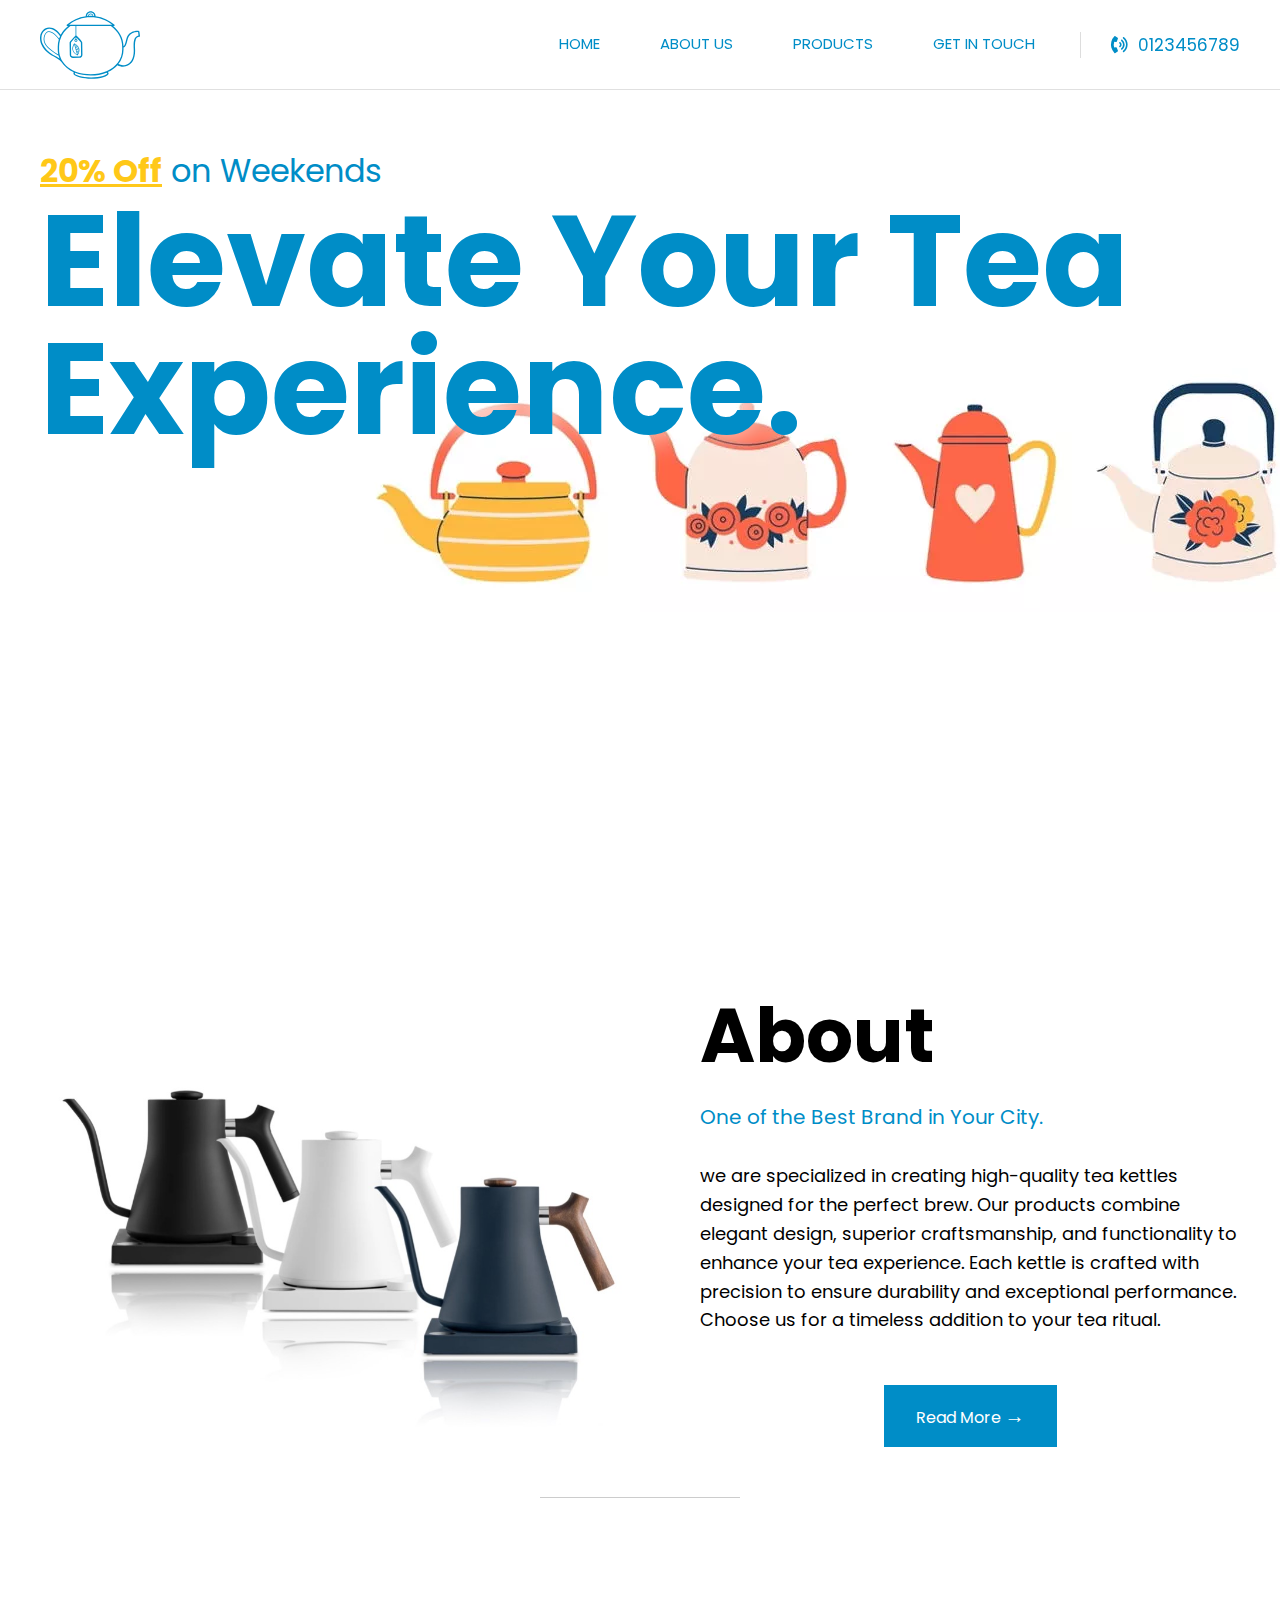
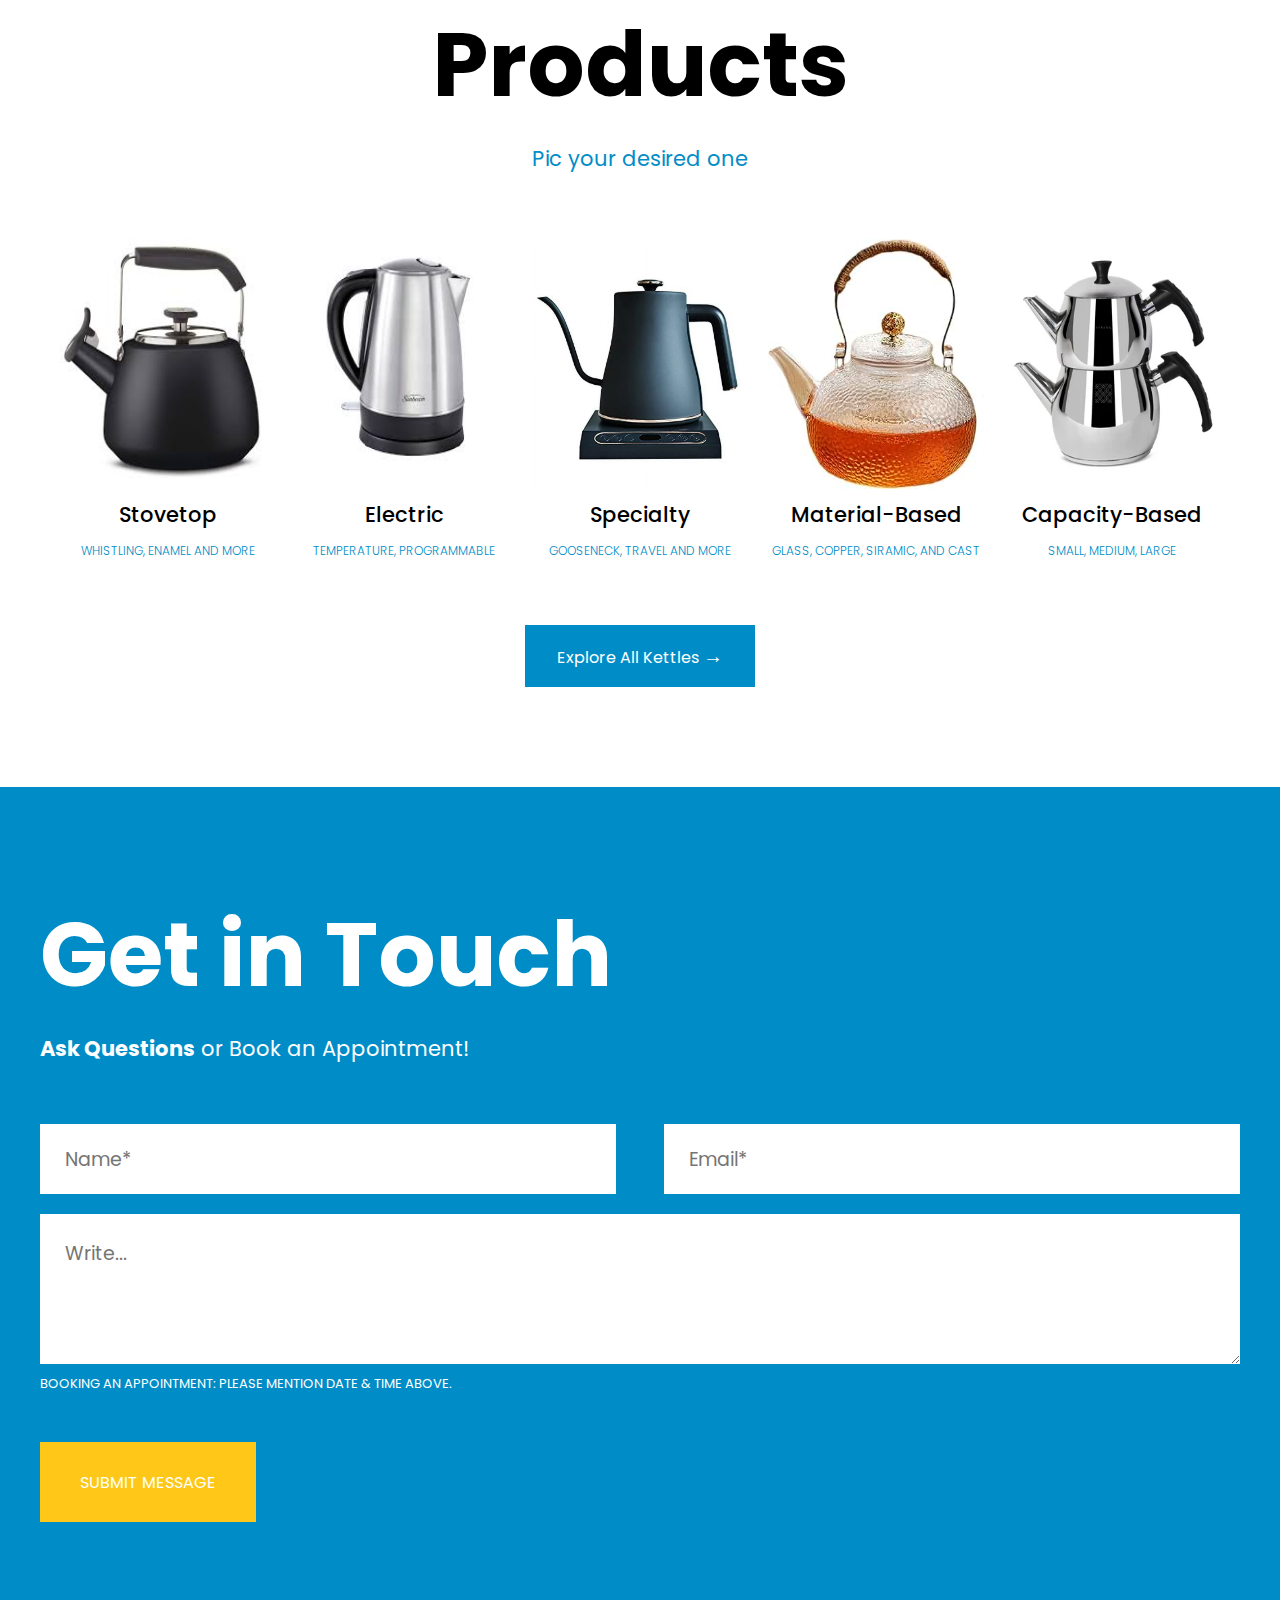
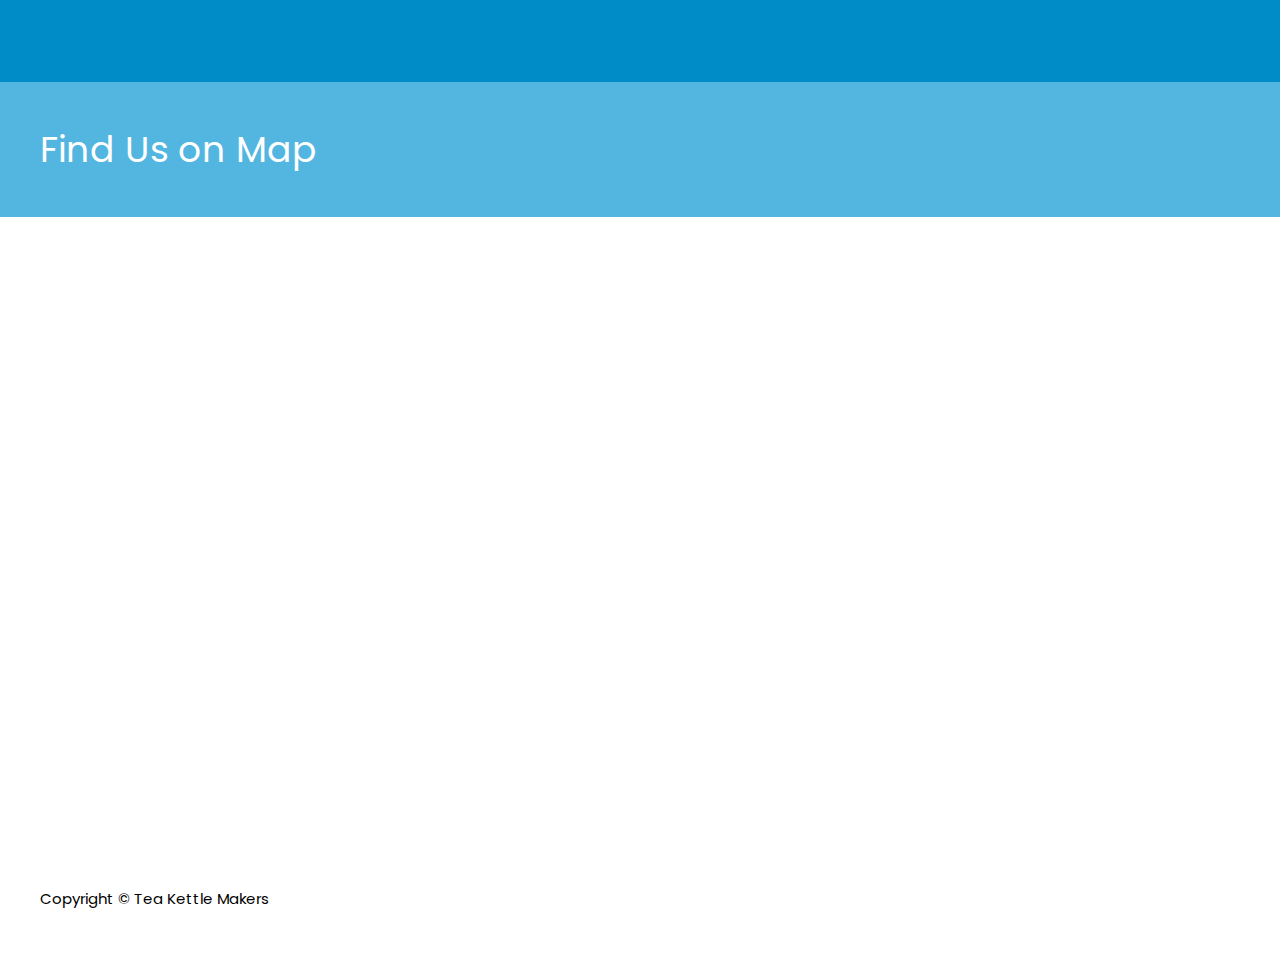
<file: index.html>
<!--  	 Name: JYOTIL KATHIRIYA	 -->

<!DOCTYPE html>
<html>


<head>

	<meta name="viewport" content="width=device-width, initial-scale=1">
	<meta http-equiv="Content-Type" content="text/html; charset=utf-8">

	<title>Tea Kettle Makers</title>

	<link rel="icon" type="image/png" href="images/logo.svg">


	<link rel="preconnect" href="https://fonts.googleapis.com">
	<link rel="preconnect" href="https://fonts.gstatic.com" crossorigin>
	<link
		href="https://fonts.googleapis.com/css2?family=Poppins:ital,wght@0,300;0,400;0,500;0,600;0,700;1,300;1,400;1,500;1,600;1,700&display=swap"
		rel="stylesheet">


	<!-- FONT ICONS -->
	<link rel="stylesheet" href="fonts/icons-linear.css">
	<link rel="stylesheet" href="fonts/icons-fontawesome/css/all.min.css">
	<link rel="stylesheet" href="css/style.css">
	<link rel="stylesheet" href="css/style-responsive.css">


</head>




<body id="home">





	<header>
		<div class="container psr">

			<div class="header_default">


				<div class="site-branding">
					<a href="index.html" class="logo">
						<img src="images/logo.svg" alt="" class="logo-1">
						<img src="images/logo.svg" alt="" class="logo-2">
					</a>
				</div>


				<div class="header-right">


					<div class="site-navwrap">



						<div class="sitenav" id="sitenav">
							<div class="navwrap">
								<div class="navouter">


									<nav class="headermenu leftmenu" id="headnav" role="navigation">
										<ul>
											<li><a href="index.html">Home</a></li>
											<li><a href="about.html">About Us</a></li>
											<li><a href="products.html">Products</a></li>
											<li class="contact"><a href="contact.html">Get in Touch</a></li>
										</ul>
									</nav>


								</div>
							</div>
						</div>
						<!--sitenav-->
					</div>
					<!--site-navwrap-->

					<div class="contact-info">
						<a href="tel:#">
							<i class="fa-solid fa-phone-volume"></i>
							0123456789
						</a>

					</div>
				</div>



			</div>
			<!--header_default-->

		</div>
	</header>
	<!-- HEADER -->

	<section class="banner">
		<div class="container">

			<div class="bannercontent">


				<div class="text full">
					<p>
						<u>20% Off</u> on Weekends
					</p>
					<h2>
						Elevate Your Tea Experience.
					</h2>

				</div>


			</div>
			<!--bannercontent-->

		</div>
	</section>
	<!-- BANNER -->


	<!-- ABOUT -->
	<section class="contentblock about" id="about">
		<div class="container">


			<div class="contentinline">

				<div class="text">
					<h3>About</h3>
					<h4>One of the Best Brand in Your City. </h4>
					<p>
						we are specialized in creating high-quality tea kettles designed for the perfect brew. Our
						products combine elegant design, superior craftsmanship, and functionality to enhance your tea
						experience. Each kettle is crafted with precision to ensure durability and exceptional
						performance. Choose us for a timeless addition to your tea ritual. </p>

					<div class="link_btn">
						<a href="about.html">
							Read More <span style="font-size: 20px;">&#8594</span>
						</a>
					</div>
				</div>


				<div class="imagearea">
					<img src="images/hero.jpeg" style="height: 480px;object-fit: cover;" alt="" />
				</div>


			</div>


		</div>
	</section>
	<!-- ABOUT -->




	<!-- PRODUCT -->

	<section class="productmenu" id="productmenu">
		<div class="container">

			<h3>Products</h3>
			<h4>Pic your desired one</h4>


			<div class="menuitems_wrap">


				<div class="item">
					<img src="images/product1.jpeg" alt="">
					<h5>Stovetop</h5>
					<h6>Whistling, Enamel and more</h6>

				</div>


				<div class="item">
					<img src="images/product2.jpeg" alt="">
					<h5>Electric</h5>
					<h6>Temperature, Programmable</h6>

				</div>


				<div class="item">
					<img src="images/product3.webp" alt="">
					<h5>Specialty</h5>
					<h6>Gooseneck, Travel and more</h6>

				</div>



				<div class="item">
					<img src="images/product4.webp" alt="">
					<h5>Material-Based</h5>
					<h6>Glass, Copper, Siramic, and Cast</h6>

				</div>



				<div class="item">
					<img src="images/product5.webp" alt="">
					<h5>Capacity-Based</h5>
					<h6>Small, medium, Large</h6>

				</div>


			</div>
			<!--menuitems_wrap-->

			<div class="link_btn">
				<a href="products.html">
					Explore All Kettles <span style="font-size: 20px;">&#8594</span>
				</a>
			</div>
		</div>
	</section>
	<!-- PRODUCT -->








	<!-- CONTACT -->

	<section class="contactsection" id="contact">
		<div class="container">

			<h3>Get in Touch</h3>
			<h4><strong>Ask Questions</strong> or Book an Appointment!</h4>


			<div class="contactform">
				<form id="contactform" action="contactform/contactform.php" method="post">
					<input type="text" name="name" placeholder="Name*" required>
					<input type="email" name="email" placeholder="Email*" required>
					<textarea name="message" placeholder="Write..." required></textarea>
					<p>Booking an Appointment: Please Mention Date & Time Above. </p>
					<br clear="all" />
					<input type="submit" id="contactform_btn" value="Submit Message">
				</form>
			</div>


		</div>
	</section>

	<section class="maparea" id="map">
		<div class="mapheading">
			<div class="container">
				Find Us on Map
			</div>
		</div>
		<iframe
			src="https://www.google.com/maps/embed?pb=!1m14!1m12!1m3!1d50097403.94376151!2d-13.098340066429083!3d39.97039526357856!2m3!1f0!2f0!3f0!3m2!1i1024!2i768!4f13.1!5e0!3m2!1sen!2sin!4v1665784479581!5m2!1sen!2sin"
			style="border:0;" allowfullscreen="" loading="lazy" referrerpolicy="no-referrer-when-downgrade"></iframe>
	</section>

	<!-- CONTACT -->




	<!-- FOOTER -->
	<footer>
		<div class="container">
			<div class="copyright">
				Copyright &copy; <span id="copyrightyear"></span> Tea Kettle Makers
			</div>
		</div>
	</footer>
	<!-- FOOTER -->




</body>

</html>
</file>
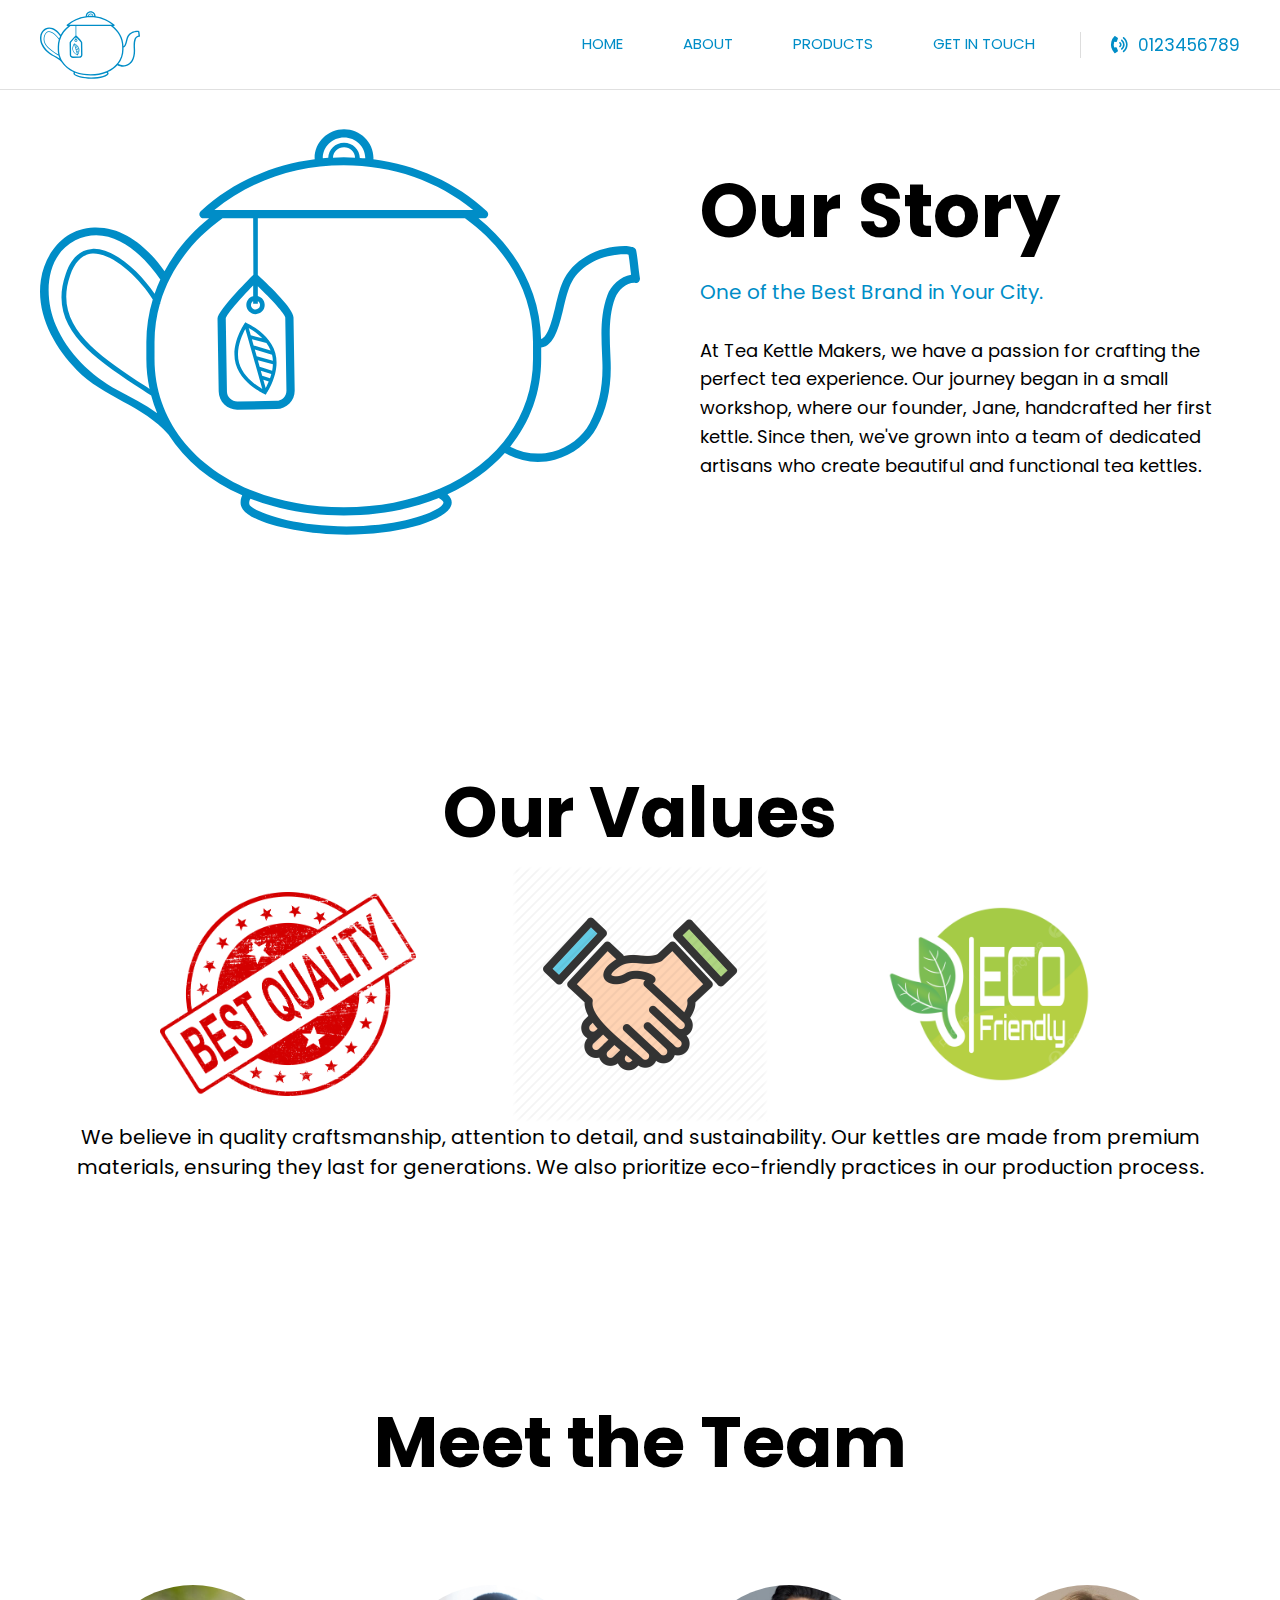
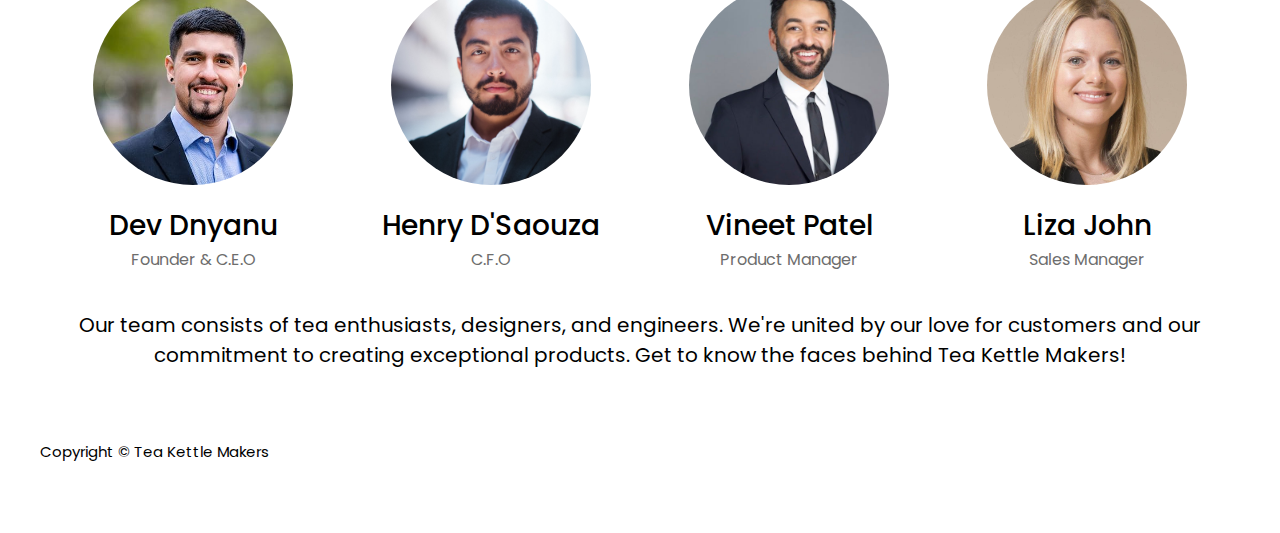
<file: about.html>
<!--  	 Name: JYOTIL KATHIRIYA	 -->
<!DOCTYPE html>
<html>


<head>

	<meta name="viewport" content="width=device-width, initial-scale=1">
	<meta http-equiv="Content-Type" content="text/html; charset=utf-8">

	<title>Tea Kettle Makers : About </title>

	<link rel="icon" type="image/png" href="images/logo.svg">

	<link rel="preconnect" href="https://fonts.googleapis.com">
	<link rel="preconnect" href="https://fonts.gstatic.com" crossorigin>
	<link
		href="https://fonts.googleapis.com/css2?family=Poppins:ital,wght@0,300;0,400;0,500;0,600;0,700;1,300;1,400;1,500;1,600;1,700&display=swap"
		rel="stylesheet">


	<!-- FONT ICONS -->
	<link rel="stylesheet" href="fonts/icons-linear.css">
	<link rel="stylesheet" href="fonts/icons-fontawesome/css/all.min.css">
	<link rel="stylesheet" href="css/style.css">
	<link rel="stylesheet" href="css/style-responsive.css">



</head>




<body id="home">

	<header>
		<div class="container psr">

			<div class="header_default">


				<div class="site-branding">
					<a href="index.html" class="logo">
						<img src="images/logo.svg" alt="" class="logo-1">
						<img src="images/logo.svg" alt="" class="logo-2">
					</a>
				</div>


				<div class="header-right">


					<div class="site-navwrap">
						<div class="navicons">
							<a href="javascript:void;" class="navshow">
								<span class="lnr lnr-menu"></span>
							</a>
							<a href="javascript:void;" class="navhide">
								<span class="lnr lnr-cross"></span>
							</a>
						</div>

						<div class="sitenav" id="sitenav">
							<div class="navwrap">
								<div class="navouter">


									<nav class="headermenu leftmenu" id="headnav" role="navigation">
										<ul>
											<li class="active"><a href="index.html">Home</a></li>
											<li><a href="about.html">About</a></li>
											<li><a href="products.html">Products</a></li>
											<li class="contact"><a href="contact.html">Get in Touch</a></li>
										</ul>
									</nav>


								</div>
							</div>
						</div>
						<!--sitenav-->
					</div>
					<!--site-navwrap-->

					<div class="contact-info">
						<a href="tel:#">
							<i class="fa-solid fa-phone-volume"></i>
							0123456789
						</a>

					</div>
				</div>



			</div>
			<!--header_default-->

		</div>
	</header>
	<!-- HEADER -->


	<section class="contentblock about aboutpage " id="about">
		<div class="container" style="display: flex;flex-direction: column; margin-top: 0px;gap: 8em;">


			<div class="contentinline">

				<div class="text">
					<h3>Our Story</h3>
					<h4>One of the Best Brand in Your City. </h4>
					<p>At Tea Kettle Makers, we have a passion for crafting the perfect tea experience. Our journey
						began in a small workshop, where our founder, Jane, handcrafted her first kettle. Since then,
						we've grown into a team of dedicated artisans who create beautiful and functional tea kettles.
					</p>
				</div>

				<div class="imagearea">
					<img src="images/logo.svg" alt="" />
				</div>

			</div>



			<div class="values-container">

				<h3>Our Values</h3>

				<div class="value-icon-container" style="flex-wrap: wrap;">
					<img src="images/quality-icon.png" />
					<img src="images/trust-icon.png" />
					<img src="images/eco-icon.png" />
				</div>
				<p style="text-align: center;">We believe in quality craftsmanship, attention to detail, and sustainability. Our
					kettles are made
					from premium materials, ensuring they last for generations. We also prioritize eco-friendly
					practices in our production process.</p>

			</div>



			<div class="team-container" style="margin-top: 5em;">
				<h3>Meet the Team</h3>
				<div class="team-members">
					<div class="card">
						<div class="card-header">
							<div class="avatar">

								<img src="images/ceo-image.jpg" alt="user-image" />
							</div>
							<div class="profile-name">
								<h1>Dev Dnyanu</h1>
							</div>
							<div class="profile-role">Founder & C.E.O</div>
						</div>


					</div>

					<div class="card">
						<div class="card-header">
							<div class="avatar">

								<img src="images/cfo-icon.jpeg" alt="user-image" />
							</div>
							<div class="profile-name">
								<h1>Henry D'Saouza</h1>
							</div>
							<div class="profile-role">C.F.O</div>
						</div>


					</div>

					<div class="card">
						<div class="card-header">
							<div class="avatar">

								<img src="images/product-manager-icon.jpg" alt="user-image" />
							</div>
							<div class="profile-name">
								<h1>Vineet Patel</h1>
							</div>
							<div class="profile-role">Product Manager</div>
						</div>


					</div>


					<div class="card">
						<div class="card-header">
							<div class="avatar">

								<img src="images/manger-icon.jpg" alt="user-image" />
							</div>
							<div class="profile-name">
								<h1>Liza John</h1>
							</div>
							<div class="profile-role">Sales Manager</div>
						</div>


					</div>

				</div>
				<p style="text-align: center;">Our team consists of tea enthusiasts, designers, and engineers. We're united by
					our love for customers
					and our commitment to creating exceptional products. Get to know the faces behind Tea Kettle
					Makers!</p>
			</div>


		</div>
	</section>
	<!-- ABOUT -->




<!-- FOOTER -->
	<footer>
		<div class="container">
			<div class="copyright">
				Copyright &copy; <span id="copyrightyear"></span> Tea Kettle Makers
			</div>
		</div>
	</footer>
	<!-- FOOTER -->

</body>

</html>
</file>
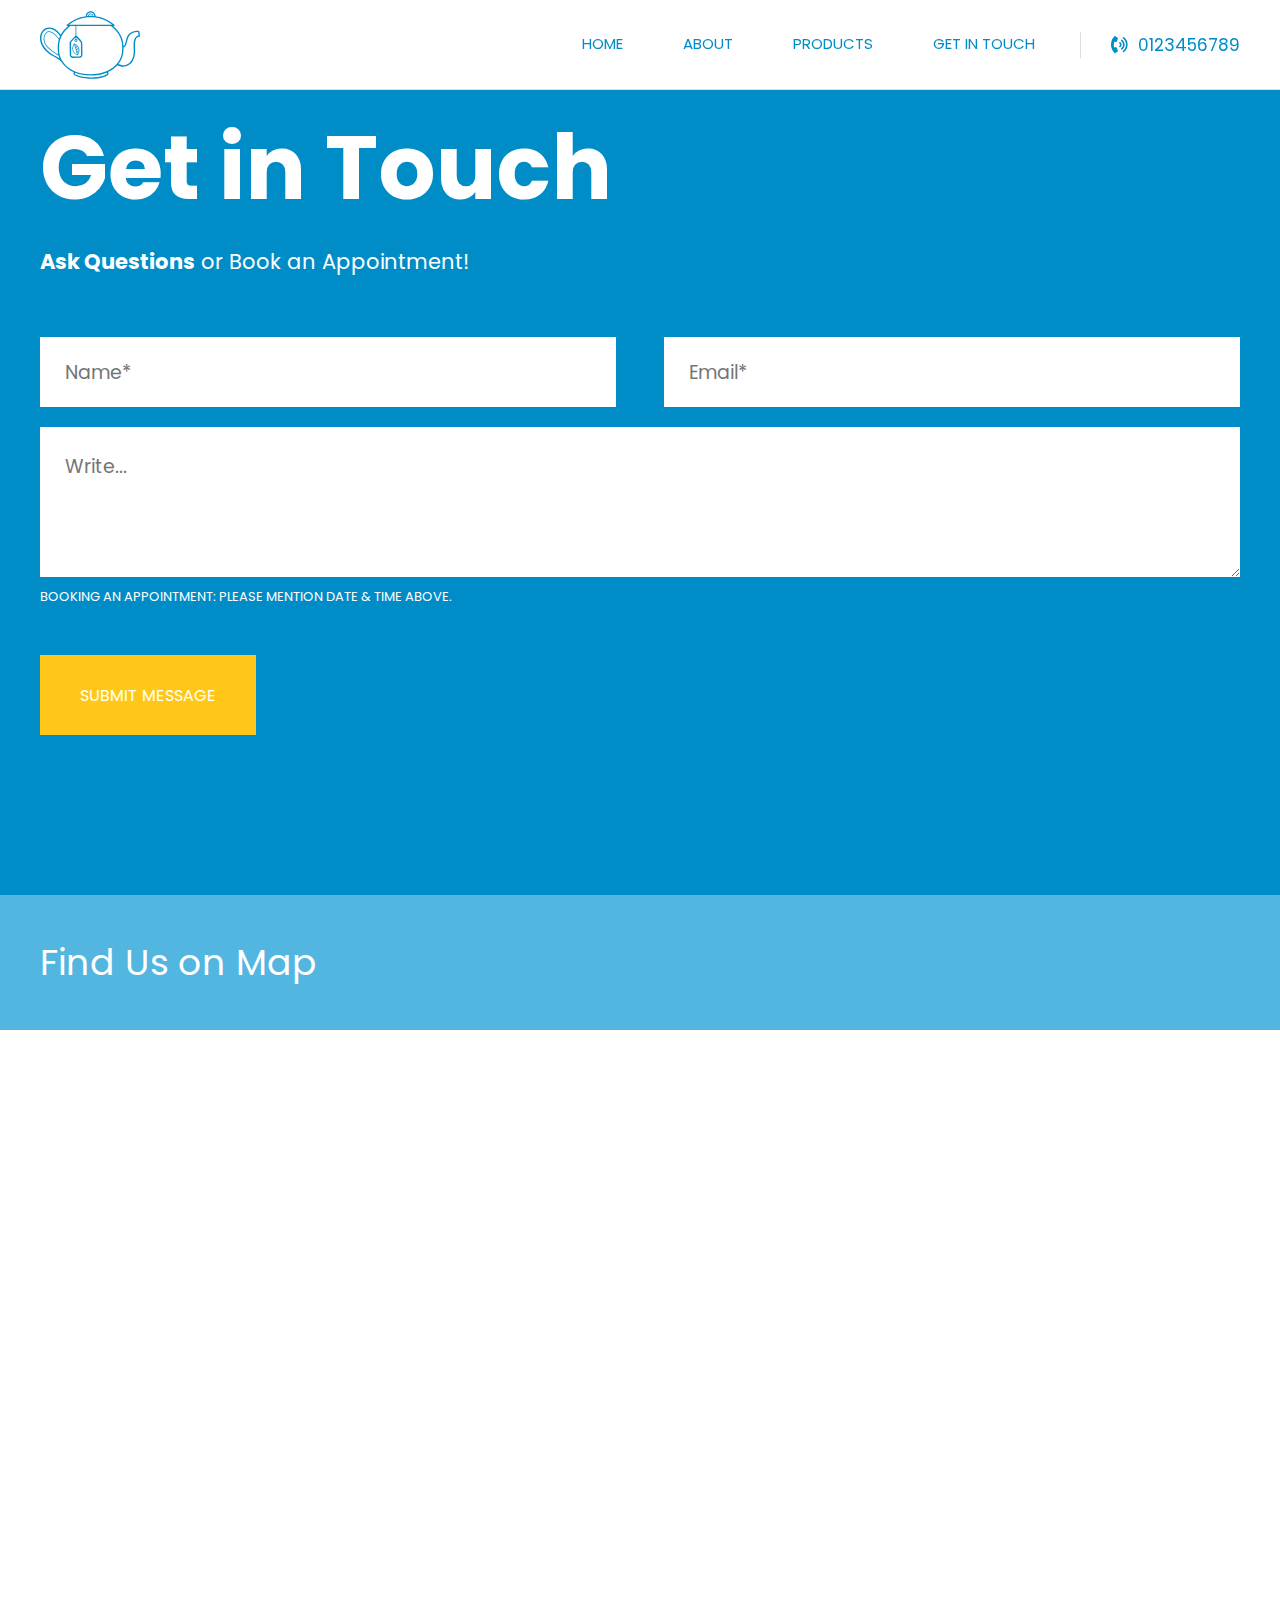
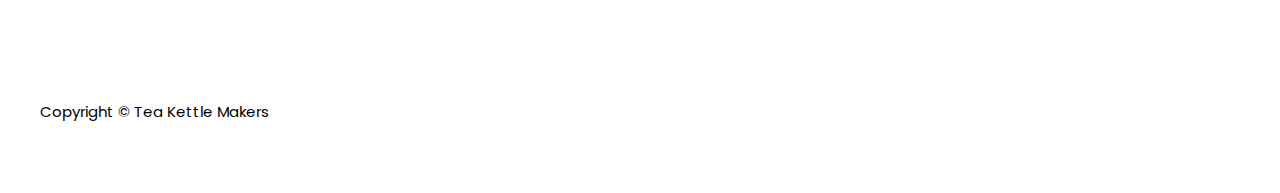
<file: contact.html>
<!--  	 Name: JYOTIL KATHIRIYA	 -->
<!DOCTYPE html>
<html>


<head>

	<meta name="viewport" content="width=device-width, initial-scale=1">
	<meta http-equiv="Content-Type" content="text/html; charset=utf-8">

	<title>Tea Kettle Makers : Get In Touch</title>

	<link rel="icon" type="image/png" href="images/logo.svg">

	<link rel="preconnect" href="https://fonts.googleapis.com">
	<link rel="preconnect" href="https://fonts.gstatic.com" crossorigin>
	<link
		href="https://fonts.googleapis.com/css2?family=Poppins:ital,wght@0,300;0,400;0,500;0,600;0,700;1,300;1,400;1,500;1,600;1,700&display=swap"
		rel="stylesheet">


	<!-- FONT ICONS -->
	<link rel="stylesheet" href="fonts/icons-linear.css">
	<link rel="stylesheet" href="fonts/icons-fontawesome/css/all.min.css">
	<link rel="stylesheet" href="css/style.css">
	<link rel="stylesheet" href="css/style-responsive.css">


</head>




<body id="home">

	<header>
		<div class="container psr">

			<div class="header_default">


				<div class="site-branding">
					<a href="index.html" class="logo">
						<img src="images/logo.svg" alt="" class="logo-1">
						<img src="images/logo.svg" alt="" class="logo-2">
					</a>
				</div>


				<div class="header-right">


					<div class="site-navwrap">
						<div class="navicons">
							<a href="javascript:void;" class="navshow">
								<span class="lnr lnr-menu"></span>
							</a>
							<a href="javascript:void;" class="navhide">
								<span class="lnr lnr-cross"></span>
							</a>
						</div>

						<div class="sitenav" id="sitenav">
							<div class="navwrap">
								<div class="navouter">


									<nav class="headermenu leftmenu" id="headnav" role="navigation">
										<ul>
											<li class="active"><a href="index.html">Home</a></li>
											<li><a href="about.html">About</a></li>
											<li><a href="products.html">Products</a></li>
											<li class="contact"><a href="contact.html">Get in Touch</a></li>
										</ul>
									</nav>


								</div>
							</div>
						</div>
						<!--sitenav-->
					</div>
					<!--site-navwrap-->

					<div class="contact-info">
						<a href="tel:#">
							<i class="fa-solid fa-phone-volume"></i>
							0123456789
						</a>

					</div>
				</div>



			</div>
			<!--header_default-->

		</div>
	</header>



	<section class="contactsection" id="contact">
		<div class="container">

			<h3>Get in Touch</h3>
			<h4><strong>Ask Questions</strong> or Book an Appointment!</h4>


			<div class="contactform">
				<form id="contactform" action="contactform/contactform.php" method="post">
					<input type="text" name="name" placeholder="Name*" required>
					<input type="email" name="email" placeholder="Email*" required>
					<textarea name="message" placeholder="Write..." required></textarea>
					<p>Booking an Appointment: Please Mention Date & Time Above. </p>
					<br clear="all" />
					<input type="submit" id="contactform_btn" value="Submit Message">
				</form>
			</div>


		</div>
	</section>
	<!-- CONTACT -->


	<section class="maparea" id="map">
		<div class="mapheading">
			<div class="container">
				Find Us on Map
			</div>
		</div>
		<iframe
			src="https://www.google.com/maps/embed?pb=!1m14!1m12!1m3!1d50097403.94376151!2d-13.098340066429083!3d39.97039526357856!2m3!1f0!2f0!3f0!3m2!1i1024!2i768!4f13.1!5e0!3m2!1sen!2sin!4v1665784479581!5m2!1sen!2sin"
			style="border:0;" allowfullscreen="" loading="lazy" referrerpolicy="no-referrer-when-downgrade"></iframe>
	</section>
	<!-- MAP AREA -->


	<footer>
		<div class="container">
			<div class="copyright">
				Copyright &copy; <span id="copyrightyear"></span> Tea Kettle Makers
			</div>
		</div>
	</footer>
	<!-- FOOTER -->


</body>

</html>
</file>
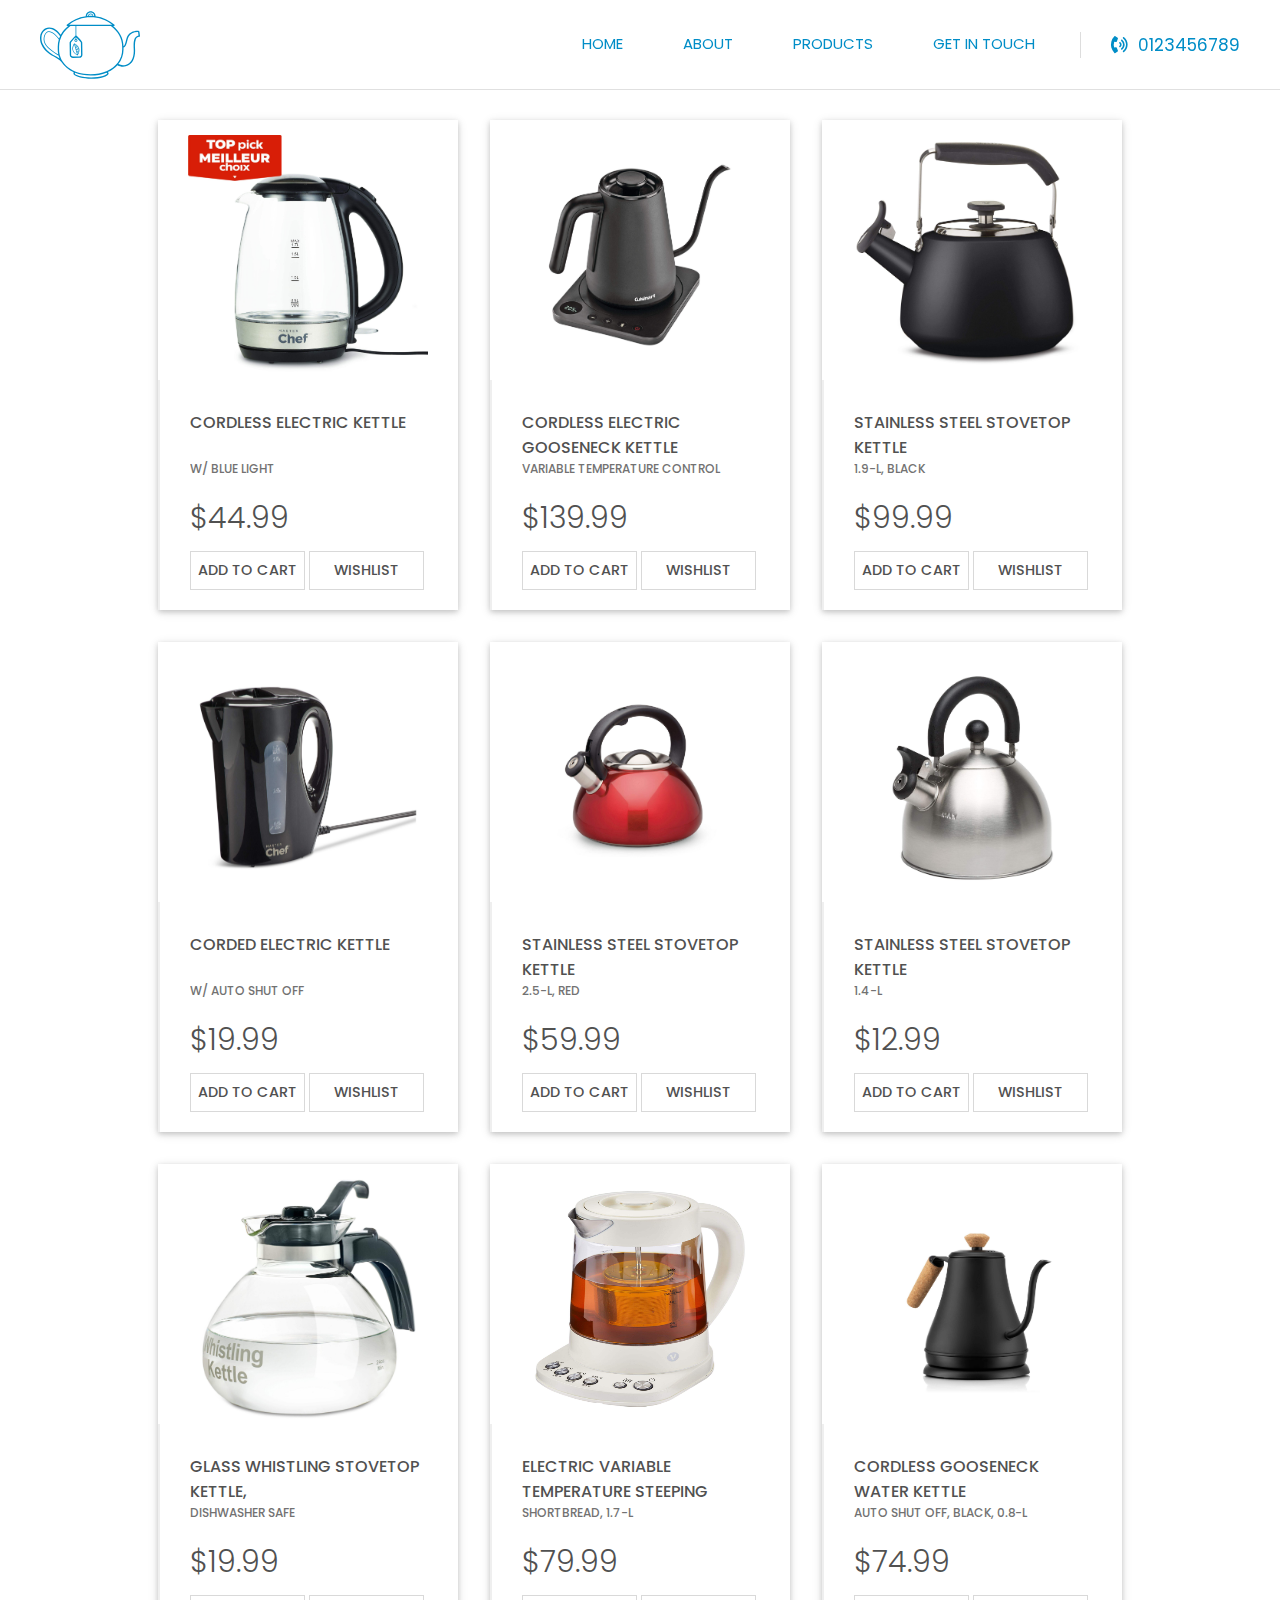
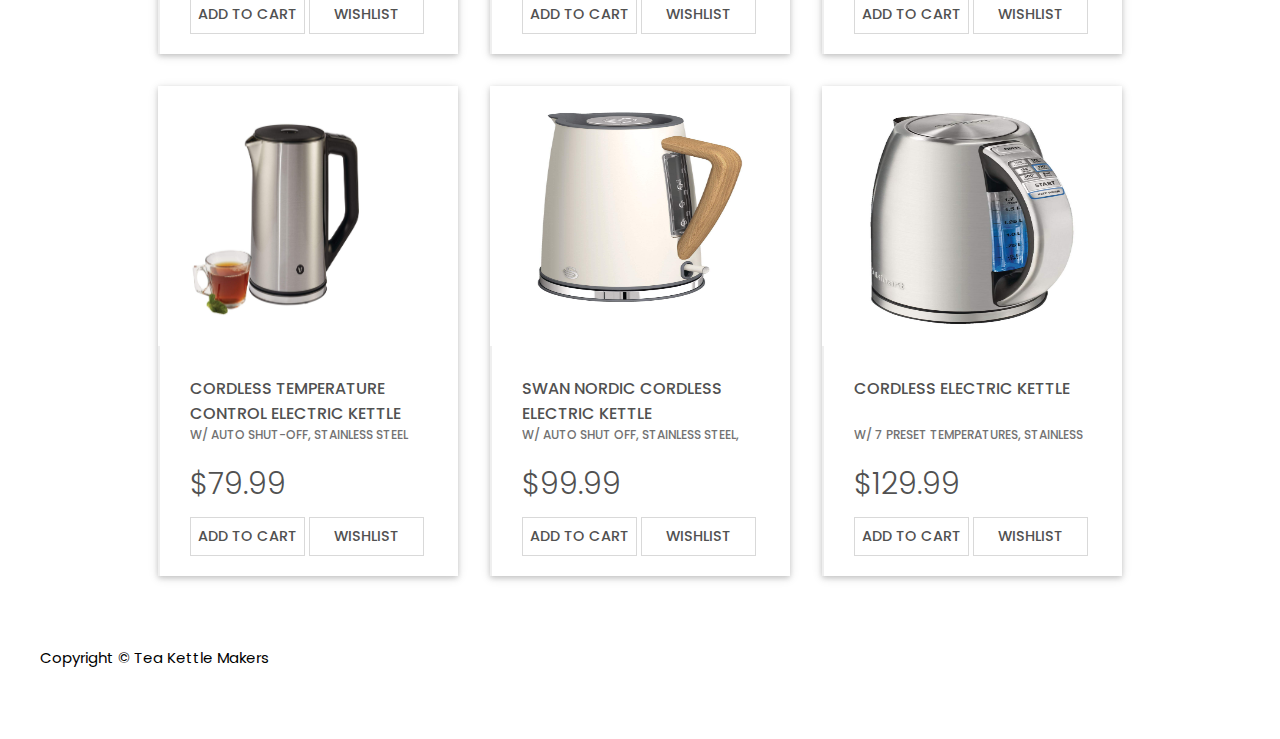
<file: products.html>
<!--  	 Name: JYOTIL KATHIRIYA	 -->
<!DOCTYPE html>
<html>


<head>

	<meta name="viewport" content="width=device-width, initial-scale=1">
	<meta http-equiv="Content-Type" content="text/html; charset=utf-8">

	<title>Tea Kettle Makers : Products</title>

	<link rel="icon" type="image/png" href="images/logo.svg">

	<link rel="preconnect" href="https://fonts.googleapis.com">
	<link rel="preconnect" href="https://fonts.gstatic.com" crossorigin>
	<link
		href="https://fonts.googleapis.com/css2?family=Poppins:ital,wght@0,300;0,400;0,500;0,600;0,700;1,300;1,400;1,500;1,600;1,700&display=swap"
		rel="stylesheet">


	<!-- FONT ICONS -->
	<link rel="stylesheet" href="fonts/icons-linear.css">
	<link rel="stylesheet" href="fonts/icons-fontawesome/css/all.min.css">
	<link rel="stylesheet" href="css/style.css">
	<link rel="stylesheet" href="css/style-responsive.css">



</head>




<body id="home">


	<header>
		<div class="container psr">

			<div class="header_default">


				<div class="site-branding">
					<a href="index.html" class="logo">
						<img src="images/logo.svg" alt="" class="logo-1">
						<img src="images/logo.svg" alt="" class="logo-2">
					</a>
				</div>


				<div class="header-right">


					<div class="site-navwrap">
						<div class="navicons">
							<a href="javascript:void;" class="navshow">
								<span class="lnr lnr-menu"></span>
							</a>
							<a href="javascript:void;" class="navhide">
								<span class="lnr lnr-cross"></span>
							</a>
						</div>

						<div class="sitenav" id="sitenav">
							<div class="navwrap">
								<div class="navouter">


									<nav class="headermenu leftmenu" id="headnav" role="navigation">
										<ul>
											<li class="active"><a href="index.html">Home</a></li>
											<li><a href="about.html">About</a></li>
											<li><a href="products.html">Products</a></li>
											<li class="contact"><a href="contact.html">Get in Touch</a></li>
										</ul>
									</nav>


								</div>
							</div>
						</div>
						<!--sitenav-->
					</div>
					<!--site-navwrap-->

					<div class="contact-info">
						<a href="tel:#">
							<i class="fa-solid fa-phone-volume"></i>
							0123456789
						</a>

					</div>
				</div>



			</div>
			<!--header_default-->

		</div>
	</header>

	<!-- MENU -->
	<div class="product">
		<div class="product-card">

			<div class="photo">
				<img src="images/products/p1.jpg" />
			</div>
			<div class="description">
				<h2>Cordless Electric Kettle </h2>
				<h4>w/ Blue Light</h4>
				<h1>$44.99</h1>

				<button>Add to Cart</button>
				<button>Wishlist</button>
			</div>
		</div>



		<div class="product-card">

			<div class="photo">
				<img src="images/products/p2.jpg" />
			</div>
			<div class="description">
				<h2>Cordless Electric Gooseneck Kettle </h2>
				<h4>Variable Temperature Control</h4>
				<h1>$139.99</h1>

				<button>Add to Cart</button>
				<button>Wishlist</button>
			</div>
		</div>

		<div class="product-card">

			<div class="photo">
				<img src="images/products/p3.jpg" />
			</div>
			<div class="description">
				<h2>Stainless Steel Stovetop Kettle </h2>
				<h4>1.9-L, Black</h4>
				<h1>$99.99</h1>

				<button>Add to Cart</button>
				<button>Wishlist</button>
			</div>
		</div>



		<div class="product-card">

			<div class="photo">
				<img src="images/products/p4.jpg" />
			</div>
			<div class="description">
				<h2>Corded Electric Kettle </h2>
				<h4>w/ Auto Shut Off</h4>
				<h1>$19.99</h1>

				<button>Add to Cart</button>
				<button>Wishlist</button>
			</div>
		</div>


		<div class="product-card">

			<div class="photo">
				<img src="images/products/p5.jpg" />
			</div>
			<div class="description">
				<h2>Stainless Steel Stovetop Kettle </h2>
				<h4>2.5-L, Red</h4>
				<h1>$59.99</h1>

				<button>Add to Cart</button>
				<button>Wishlist</button>
			</div>
		</div>



		<div class="product-card">

			<div class="photo">
				<img src="images/products/p6.jpg" />
			</div>
			<div class="description">
				<h2>Stainless Steel Stovetop Kettle </h2>
				<h4>1.4-L</h4>
				<h1>$12.99</h1>

				<button>Add to Cart</button>
				<button>Wishlist</button>
			</div>
		</div>



		<div class="product-card">

			<div class="photo">
				<img src="images/products/p7.jpg" />
			</div>
			<div class="description">
				<h2>Glass Whistling Stovetop Kettle, </h2>
				<h4>Dishwasher Safe</h4>
				<h1>$19.99</h1>

				<button>Add to Cart</button>
				<button>Wishlist</button>
			</div>
		</div>



		<div class="product-card">

			<div class="photo">
				<img src="images/products/p8.jpg" />
			</div>
			<div class="description">
				<h2>Electric Variable Temperature Steeping Kettle </h2>
				<h4>Shortbread, 1.7-L</h4>
				<h1>$79.99</h1>

				<button>Add to Cart</button>
				<button>Wishlist</button>
			</div>
		</div>





		<div class="product-card">

			<div class="photo">
				<img src="images/products/p9.jpg" />
			</div>
			<div class="description">
				<h2>Cordless Gooseneck Water Kettle </h2>
				<h4>Auto Shut Off, Black, 0.8-L</h4>
				<h1>$74.99</h1>

				<button>Add to Cart</button>
				<button>Wishlist</button>
			</div>
		</div>



		<div class="product-card">

			<div class="photo">
				<img src="images/products/p10.jpg" />
			</div>
			<div class="description">
				<h2>Cordless Temperature Control Electric Kettle </h2>
				<h4>w/ Auto Shut-Off, Stainless Steel</h4>
				<h1>$79.99</h1>

				<button>Add to Cart</button>
				<button>Wishlist</button>
			</div>
		</div>

		<div class="product-card">

			<div class="photo">
				<img src="images/products/p11.jpg" />
			</div>
			<div class="description">
				<h2>Swan Nordic Cordless Electric Kettle </h2>
				<h4>w/ Auto Shut Off, Stainless Steel, 1.7L</h4>
				<h1>$99.99</h1>

				<button>Add to Cart</button>
				<button>Wishlist</button>
			</div>
		</div>

		<div class="product-card">

			<div class="photo">
				<img src="images/products/p12.jpg" />
			</div>
			<div class="description">
				<h2>Cordless Electric Kettle </h2>
				<h4>w/ 7 Preset Temperatures, Stainless Steel</h4>
				<h1>$129.99</h1>

				<button>Add to Cart</button>
				<button>Wishlist</button>
			</div>
		</div>








	</div>

	<footer>
		<div class="container">
			<div class="copyright">
				Copyright &copy; <span id="copyrightyear"></span> Tea Kettle Makers
			</div>
		</div>
	</footer>
	<!-- FOOTER -->


</body>

</html>
</file>
<file: fonts/icons-linear.css>
@font-face {
	font-family: 'Linearicons-Free';
	src:url('icons-linear/Linearicons-Free.eot?w118d');
	src:url('icons-linear/Linearicons-Free.eot?#iefixw118d') format('embedded-opentype'),
		url('icons-linear/Linearicons-Free.woff2?w118d') format('woff2'),
		url('icons-linear/Linearicons-Free.woff?w118d') format('woff'),
		url('icons-linear/Linearicons-Free.ttf?w118d') format('truetype'),
		url('icons-linear/Linearicons-Free.svg?w118d#Linearicons-Free') format('svg');
	font-weight: normal;
	font-style: normal;
}

.lnr {
	font-family: 'Linearicons-Free';
	speak: none;
	font-style: normal;
	font-weight: normal;
	font-variant: normal;
	text-transform: none;
	line-height: 1;

	/* Better Font Rendering =========== */
	-webkit-font-smoothing: antialiased;
	-moz-osx-font-smoothing: grayscale;
}

.lnr-home:before {
	content: "\e800";
}
.lnr-apartment:before {
	content: "\e801";
}
.lnr-pencil:before {
	content: "\e802";
}
.lnr-magic-wand:before {
	content: "\e803";
}
.lnr-drop:before {
	content: "\e804";
}
.lnr-lighter:before {
	content: "\e805";
}
.lnr-poop:before {
	content: "\e806";
}
.lnr-sun:before {
	content: "\e807";
}
.lnr-moon:before {
	content: "\e808";
}
.lnr-cloud:before {
	content: "\e809";
}
.lnr-cloud-upload:before {
	content: "\e80a";
}
.lnr-cloud-download:before {
	content: "\e80b";
}
.lnr-cloud-sync:before {
	content: "\e80c";
}
.lnr-cloud-check:before {
	content: "\e80d";
}
.lnr-database:before {
	content: "\e80e";
}
.lnr-lock:before {
	content: "\e80f";
}
.lnr-cog:before {
	content: "\e810";
}
.lnr-trash:before {
	content: "\e811";
}
.lnr-dice:before {
	content: "\e812";
}
.lnr-heart:before {
	content: "\e813";
}
.lnr-star:before {
	content: "\e814";
}
.lnr-star-half:before {
	content: "\e815";
}
.lnr-star-empty:before {
	content: "\e816";
}
.lnr-flag:before {
	content: "\e817";
}
.lnr-envelope:before {
	content: "\e818";
}
.lnr-paperclip:before {
	content: "\e819";
}
.lnr-inbox:before {
	content: "\e81a";
}
.lnr-eye:before {
	content: "\e81b";
}
.lnr-printer:before {
	content: "\e81c";
}
.lnr-file-empty:before {
	content: "\e81d";
}
.lnr-file-add:before {
	content: "\e81e";
}
.lnr-enter:before {
	content: "\e81f";
}
.lnr-exit:before {
	content: "\e820";
}
.lnr-graduation-hat:before {
	content: "\e821";
}
.lnr-license:before {
	content: "\e822";
}
.lnr-music-note:before {
	content: "\e823";
}
.lnr-film-play:before {
	content: "\e824";
}
.lnr-camera-video:before {
	content: "\e825";
}
.lnr-camera:before {
	content: "\e826";
}
.lnr-picture:before {
	content: "\e827";
}
.lnr-book:before {
	content: "\e828";
}
.lnr-bookmark:before {
	content: "\e829";
}
.lnr-user:before {
	content: "\e82a";
}
.lnr-users:before {
	content: "\e82b";
}
.lnr-shirt:before {
	content: "\e82c";
}
.lnr-store:before {
	content: "\e82d";
}
.lnr-cart:before {
	content: "\e82e";
}
.lnr-tag:before {
	content: "\e82f";
}
.lnr-phone-handset:before {
	content: "\e830";
}
.lnr-phone:before {
	content: "\e831";
}
.lnr-pushpin:before {
	content: "\e832";
}
.lnr-map-marker:before {
	content: "\e833";
}
.lnr-map:before {
	content: "\e834";
}
.lnr-location:before {
	content: "\e835";
}
.lnr-calendar-full:before {
	content: "\e836";
}
.lnr-keyboard:before {
	content: "\e837";
}
.lnr-spell-check:before {
	content: "\e838";
}
.lnr-screen:before {
	content: "\e839";
}
.lnr-smartphone:before {
	content: "\e83a";
}
.lnr-tablet:before {
	content: "\e83b";
}
.lnr-laptop:before {
	content: "\e83c";
}
.lnr-laptop-phone:before {
	content: "\e83d";
}
.lnr-power-switch:before {
	content: "\e83e";
}
.lnr-bubble:before {
	content: "\e83f";
}
.lnr-heart-pulse:before {
	content: "\e840";
}
.lnr-construction:before {
	content: "\e841";
}
.lnr-pie-chart:before {
	content: "\e842";
}
.lnr-chart-bars:before {
	content: "\e843";
}
.lnr-gift:before {
	content: "\e844";
}
.lnr-diamond:before {
	content: "\e845";
}
.lnr-linearicons:before {
	content: "\e846";
}
.lnr-dinner:before {
	content: "\e847";
}
.lnr-coffee-cup:before {
	content: "\e848";
}
.lnr-leaf:before {
	content: "\e849";
}
.lnr-paw:before {
	content: "\e84a";
}
.lnr-rocket:before {
	content: "\e84b";
}
.lnr-briefcase:before {
	content: "\e84c";
}
.lnr-bus:before {
	content: "\e84d";
}
.lnr-car:before {
	content: "\e84e";
}
.lnr-train:before {
	content: "\e84f";
}
.lnr-bicycle:before {
	content: "\e850";
}
.lnr-wheelchair:before {
	content: "\e851";
}
.lnr-select:before {
	content: "\e852";
}
.lnr-earth:before {
	content: "\e853";
}
.lnr-smile:before {
	content: "\e854";
}
.lnr-sad:before {
	content: "\e855";
}
.lnr-neutral:before {
	content: "\e856";
}
.lnr-mustache:before {
	content: "\e857";
}
.lnr-alarm:before {
	content: "\e858";
}
.lnr-bullhorn:before {
	content: "\e859";
}
.lnr-volume-high:before {
	content: "\e85a";
}
.lnr-volume-medium:before {
	content: "\e85b";
}
.lnr-volume-low:before {
	content: "\e85c";
}
.lnr-volume:before {
	content: "\e85d";
}
.lnr-mic:before {
	content: "\e85e";
}
.lnr-hourglass:before {
	content: "\e85f";
}
.lnr-undo:before {
	content: "\e860";
}
.lnr-redo:before {
	content: "\e861";
}
.lnr-sync:before {
	content: "\e862";
}
.lnr-history:before {
	content: "\e863";
}
.lnr-clock:before {
	content: "\e864";
}
.lnr-download:before {
	content: "\e865";
}
.lnr-upload:before {
	content: "\e866";
}
.lnr-enter-down:before {
	content: "\e867";
}
.lnr-exit-up:before {
	content: "\e868";
}
.lnr-bug:before {
	content: "\e869";
}
.lnr-code:before {
	content: "\e86a";
}
.lnr-link:before {
	content: "\e86b";
}
.lnr-unlink:before {
	content: "\e86c";
}
.lnr-thumbs-up:before {
	content: "\e86d";
}
.lnr-thumbs-down:before {
	content: "\e86e";
}
.lnr-magnifier:before {
	content: "\e86f";
}
.lnr-cross:before {
	content: "\e870";
}
.lnr-menu:before {
	content: "\e871";
}
.lnr-list:before {
	content: "\e872";
}
.lnr-chevron-up:before {
	content: "\e873";
}
.lnr-chevron-down:before {
	content: "\e874";
}
.lnr-chevron-left:before {
	content: "\e875";
}
.lnr-chevron-right:before {
	content: "\e876";
}
.lnr-arrow-up:before {
	content: "\e877";
}
.lnr-arrow-down:before {
	content: "\e878";
}
.lnr-arrow-left:before {
	content: "\e879";
}
.lnr-arrow-right:before {
	content: "\e87a";
}
.lnr-move:before {
	content: "\e87b";
}
.lnr-warning:before {
	content: "\e87c";
}
.lnr-question-circle:before {
	content: "\e87d";
}
.lnr-menu-circle:before {
	content: "\e87e";
}
.lnr-checkmark-circle:before {
	content: "\e87f";
}
.lnr-cross-circle:before {
	content: "\e880";
}
.lnr-plus-circle:before {
	content: "\e881";
}
.lnr-circle-minus:before {
	content: "\e882";
}
.lnr-arrow-up-circle:before {
	content: "\e883";
}
.lnr-arrow-down-circle:before {
	content: "\e884";
}
.lnr-arrow-left-circle:before {
	content: "\e885";
}
.lnr-arrow-right-circle:before {
	content: "\e886";
}
.lnr-chevron-up-circle:before {
	content: "\e887";
}
.lnr-chevron-down-circle:before {
	content: "\e888";
}
.lnr-chevron-left-circle:before {
	content: "\e889";
}
.lnr-chevron-right-circle:before {
	content: "\e88a";
}
.lnr-crop:before {
	content: "\e88b";
}
.lnr-frame-expand:before {
	content: "\e88c";
}
.lnr-frame-contract:before {
	content: "\e88d";
}
.lnr-layers:before {
	content: "\e88e";
}
.lnr-funnel:before {
	content: "\e88f";
}
.lnr-text-format:before {
	content: "\e890";
}
.lnr-text-format-remove:before {
	content: "\e891";
}
.lnr-text-size:before {
	content: "\e892";
}
.lnr-bold:before {
	content: "\e893";
}
.lnr-italic:before {
	content: "\e894";
}
.lnr-underline:before {
	content: "\e895";
}
.lnr-strikethrough:before {
	content: "\e896";
}
.lnr-highlight:before {
	content: "\e897";
}
.lnr-text-align-left:before {
	content: "\e898";
}
.lnr-text-align-center:before {
	content: "\e899";
}
.lnr-text-align-right:before {
	content: "\e89a";
}
.lnr-text-align-justify:before {
	content: "\e89b";
}
.lnr-line-spacing:before {
	content: "\e89c";
}
.lnr-indent-increase:before {
	content: "\e89d";
}
.lnr-indent-decrease:before {
	content: "\e89e";
}
.lnr-pilcrow:before {
	content: "\e89f";
}
.lnr-direction-ltr:before {
	content: "\e8a0";
}
.lnr-direction-rtl:before {
	content: "\e8a1";
}
.lnr-page-break:before {
	content: "\e8a2";
}
.lnr-sort-alpha-asc:before {
	content: "\e8a3";
}
.lnr-sort-amount-asc:before {
	content: "\e8a4";
}
.lnr-hand:before {
	content: "\e8a5";
}
.lnr-pointer-up:before {
	content: "\e8a6";
}
.lnr-pointer-right:before {
	content: "\e8a7";
}
.lnr-pointer-down:before {
	content: "\e8a8";
}
.lnr-pointer-left:before {
	content: "\e8a9";
}
</file>
<file: css/style.css>
/**
 * 	 Name: JYOTIL KATHIRIYA	
 * 	
 * */
* {
	box-sizing: border-box;
	-webkit-box-sizing: border-box;
	margin: 0;
	padding: 0;
	border: 0;
	outline: 0;
	font-size: 100%;
}

ol,
ul {
	list-style: none;
}

blockquote,
q {
	quotes: none;
}

table {
	border-collapse: collapse;
	border-spacing: 0;
}

:focus {
	outline: 0;
}

ins {
	text-decoration: none;
}

del {
	text-decoration: line-through;
}

body {
	line-height: normal;
}

/* -- BREAK -- */



body {
	background: #fff;
}

body.disablescroll {
	overflow-y: hidden;
}

.container {
	width: 1200px;
	margin: 0 auto;
}

.container.psr {
	position: relative;
}

/* -- BREAK -- */






/* -- HEADER CSS CODE -- */
header {
	position: fixed;
	width: 100%;
	height: 90px;
	left: 0;
	top: 0;
	z-index: 3;
	/* transition: all 0.5s ease-in-out; */
	border-bottom: 1px solid rgba(0, 0, 0, 0.12);
	background: #fff;
}

header.fixed {
	border-bottom: 1px solid #eee;
	height: 80px;
}

header .container {
	position: relative;
	height: 100%;
}


.header_default {
	float: left;
	width: 100%;
	height: 100%;
	position: relative;
	margin: 0 0 0 0;
	padding: 0 0 0 0;
	display: flex;
	align-items: center;
	justify-content: space-between;
}


.site-branding {}

.site-branding a.logo {
	float: left;
	text-decoration: none;
}

.site-branding a.logo img {
	float: left;
	max-width: 100px;
	height: auto;
	margin: 0 0 0 0;
	transition: max-width 0.4s ease-in-out;
}

.site-branding a.logo img.logo-2 {
	visibility: hidden;
}

header.fixed .site-branding a.logo img {
	max-width: 180px;
}

header.fixed .site-branding a.logo img.logo-2 {
	visibility: visible;

}

header.fixed .site-branding a.logo img.logo-1 {
	display: none;
}

.site-branding a.logo h3 {
	text-align: left;
	color: #000;
	font-size: 27px;
	font-family: 'Arial';
	letter-spacing: -1px;
}

.site-branding a.logo h3 span {
	font-family: 'Arial', serif;
	font-weight: normal;
	margin-left: 10px;
}


.site-navwrap {
	/*flex-grow: 1;*/
	float: left;
}


.navicons {
	display: none;
}

.navicons a.navshow {
	position: relative;
	float: left;
	width: 32px;
	height: 32px;
	text-decoration: none;
	text-align: center;
	display: flex;
	align-items: center;
	justify-content: center;
	font-size: 27px;
	color: #000;
	transition: top 0.5s ease;
}

.navicons a.navshow span {}

.navicons a.navhide {
	position: fixed;
	right: 20px;
	top: 10px;
	z-index: 3;
	text-decoration: none;
	display: none;
}

.navicons a.navhide span {
	float: left;
	width: 48px;
	height: 48px;
	color: #fff;
	font-size: 36px;
	display: flex;
	align-items: center;
	justify-content: center;
}


.navouter {
	display: flex;
}


nav.headermenu ul li {
	float: left;
	text-align: left;
	color: #008dc7;
	font-size: 15px;
	font-weight: 400;
	margin-right: 30px;
	font-family: 'Poppins';
	text-transform: uppercase;
	position: relative;
}

nav.headermenu ul li:last-child {
	margin-right: 0;
}

nav.headermenu ul li a {
	color: #008dc7;
	text-decoration: none;
	padding: 8px 15px;
}

nav.headermenu ul li a:hover {
	background: #008dc7;
	color: white !important;
	transition: 0.2s;
}





.contact-info {
	float: right;
	margin-left: 30px;
	padding-left: 30px;
	border-left: 1px solid #ddd;
}

.contact-info a {
	float: left;
	font-size: 17px;
	color: #008dc7;
	text-decoration: none;
	margin-right: 8px;
	transition: 0.6s;
	-webkit-transition: 0.6s;
	font-family: 'Poppins';
}

.contact-info a:first-of-type {
	margin-right: 12px;
}

.contact-info a:last-of-type {
	margin-right: 0;
}

.contact-info a i {
	color: #008dc7;
	margin-right: 5px;
}

header.fixed .contact-info a {
	color: #000;
}

/* -- HEADER CSS ENDS -- */







/* -- BANNER -- */
.banner {
	float: left;
	width: 100%;
	margin: 0 0 0 0;
	padding: 16vh 0 55vh 0;
	background: url(images/bg.webp) no-repeat center center;
	/* background-size: cover; */
	position: relative;
	background-position-x: 20em;
	background-position-y: 22em;
	background-origin: 10em;
	text-shadow: white 2px 0 30px;
	z-index: 1;
}

.banner:before {
	position: absolute;
	width: 100%;
	height: 100%;
	/* background:rgba(0,0,0,0.3); */
	left: 0;
	top: 0;
	margin: 0 0 0 0;
	padding: 0 0 0 0;
	z-index: -1;
	content: '';
}

.bannercontent {
	float: left;
	width: 100%;
	display: flex;
	align-items: center;
	justify-content: space-between;
}

.bannercontent .text {}

.bannercontent .text h3 {
	color: #008dc7;
	font-size: 40px;
	font-family: 'Poppins';
	font-weight: normal;
	margin-bottom: 20px;
}

.bannercontent .text h2 {
	color: #008dc7;
	font-size: 8em;
	line-height: 100%;
	font-family: 'Poppins';
	font-weight: bold;
	margin-bottom: 30px;
}

.bannercontent .text p {
	color: #008dc7;
	font-size: 2em;
	line-height: 170%;
	font-family: 'Poppins';
}

.bannercontent .text p u {
	font-weight: bold;
	color: #ffc818;
}

/* -- BANNER CSS ENDS -- */











/* -- ABOUT CSS STARTS -- */
.about {
	float: left;
	width: 100%;
	margin: 0 0 0 0;
	/* padding: 100px 0; */
}

.about .contentinline {
	display: flex;
	justify-content: space-between;
	align-items: center;
	flex-direction: row-reverse;
}

.aboutpage {
	padding-top: 2em;
}

.about .contentinline-left {
	display: flex;
	justify-content: space-between;
	flex-direction: row;
}

.about .imagearea {
	width: 50%;
	margin: 0 0 0 0;
	overflow: hidden;
}

.about .imagearea img {
	float: left;
	width: 100%;
	height: auto;
	object-fit: cover;
	object-position: center;
}

.about .text {
	width: 45%;
	margin: 0 0 0 0;
}

.about .text h3 {
	text-align: left;
	color: #000;
	font-size: 75px;
	font-family: 'Poppins';
	margin-bottom: 10px;
}

.about .text h4 {
	text-align: left;
	color: #008dc7;
	font-size: 20px;
	font-family: 'Poppins';
	font-weight: normal;
	font-style: normal;
	margin-bottom: 30px;
	position: relative;
}

.about .text p {
	text-align: left;
	color: #000;
	font-size: 18px;
	line-height: 160%;
	font-family: 'Poppins';
	margin-bottom: 30px;
}

.about .text ul {
	list-style: disc;
	padding-left: 18px;
}

.about .text ul li {
	text-align: left;
	color: #000;
	font-size: 18px;
	font-family: 'Poppins';
	margin-bottom: 5px;
}

.value-icon-container {
	display: flex;
	justify-content: center;
	align-items: center;
	gap: 6em;
}

.values-container,
.team-container {
	display: flex;
	font-family: 'Poppins';
	flex-direction: column;
}

.values-container h3,
.team-container h3 {
	font-size: 70px;
	text-align: center;
}

.values-container p,
.team-container p {
	font-size: 20px;
}

.value-icon-container img {

	max-width: 16em;
}

.card {
	width: 250px;
	height: 350px;
	background-color: #fff;
	display: flex;
	flex-direction: column;
	border-radius: 10px;
	padding-top: 25px;
	cursor: pointer;
	justify-content: space-between;
	padding-bottom: 15px;
	text-align: center;
	font-family: "Poppins";
}

.card-header {
	display: flex;
	flex-direction: column;
	align-items: center;
}

.avatar {
	width: 200px;
	height: 200px;
	position: relative;
}

.avatar img {
	width: 100%;
	height: 100%;
	object-fit: cover;
	border-radius: 50%;
}

.profile-name h1 {
	font-size: 28px;
	font-weight: 500;
	margin-top: 20px;
}

.profile-role {
	color: #6d6d6d;
}

.card-footer {
	width: 85%;
	height: 90px;
	margin: 0 auto;
	display: flex;
	align-items: center;
}

.team-container .team-members {
	margin-top: 4em;
	display: flex;
	justify-content: center;
	align-items: center;
	gap: 3em;
	flex-wrap: wrap;
}

/* -- ABOUT CSS ENDS -- */








/* -- PRODUCT STARTS -- */
.productmenu {
	float: left;
	width: 100%;
	margin: 0 0 0 0;
	padding: 100px 0 50px 0;
	position: relative;
}

.productmenu:before {
	position: absolute;
	width: 200px;
	height: 1px;
	background: #ccc;
	left: 0;
	right: 0;
	top: 0;
	content: '';
	margin: 0 auto 0 auto;
}

.productmenu h3 {
	text-align: center;
	color: #000;
	font-size: 90px;
	font-family: 'Poppins';
	margin-bottom: 10px;
}

.productmenu h4 {
	text-align: center;
	color: #008dc7;
	font-size: 21px;
	font-family: 'Poppins';
	font-weight: normal;
	font-style: normal;
	margin-bottom: 30px;
	position: relative;
}

.menuitems_wrap {
	display: flex;
	flex-wrap: wrap;
	justify-content: center;
	margin-top: 65px;
gap: 0em;
}

.menuitems_wrap .item {
	/* flex-basis: 30%; */
	margin-bottom: 60px;
	height: 100%;
	width: 18%;
	margin: 0 10px;
	min-width: 200px;

}

.menuitems_wrap .item img {
	float: left;
	width: 100%;
	height: 250px;
	/* aspect-ratio: 1.2/1; */
	/* object-fit: cover; */
	margin-bottom: 10px;
}

.menuitems_wrap .item h6 {
	text-align: center;
	color: #008dc7;
	font-size: 12px;
	font-family: 'Poppins';
	margin-bottom: 15px;
	text-transform: uppercase;
	font-weight: 300;
}

.menuitems_wrap .item h5 {
	text-align: center;
	color: #000;
	font-size: 21px;
	font-family: 'Poppins';
	font-weight: 500;
	margin-bottom: 12px;
}

.menuitems_wrap .item p {
	text-align: center;
	color: #666;
	font-size: 15px;
	font-family: 'Poppins';
	font-style: italic;
}

.link_btn {
	display: flex;
	justify-content: center;
	align-items: center;
	margin-top: 50px;
	margin-bottom: 50px;
}

.link_btn a {
	padding: 1em 2em;
	background-color: #008dc7;
	text-decoration: none;
	font-family: 'Poppins';
	cursor: pointer;
	color: #fff;
}


.product {
	margin-top: 120px;
	margin-left: 20px;
	margin-right: 20px;
	display: flex;
	justify-content: center;
	align-items: center;
	gap: 2em;
	flex-wrap: wrap;
}

.product .product-card {
	width: 300px;
	height: 490px;
	padding-top: 10px;
	padding-bottom: 10px;
	min-height: 280px;
	background: white;
	text-overflow: ellipsis;
	overflow: hidden;
	font-family: 'Poppins';
	box-shadow: 0 2px 5px 0 rgba(0, 0, 0, 0.16), 0 2px 10px 0 rgba(0, 0, 0, 0.12);
	display: flex;
	justify-content: start;
	align-items: center;
	flex-direction: column;
}


.product .product-card .photo {
	padding: 30px;
	width: 100%;
	display: block;
	text-align: center;
	height: 250px;
	display: flex;
	justify-content: center;
	align-items: center;
	/* float: left; */
}

.product .product-card .photo img {
	width: 100%;
	max-height: 240px;
	min-height: 200px;
}

.product .product-card .description {
	padding: 30px;
	/* float: left; */
	width: 100%;
	border-left: 2px solid #efefef;
}

.product .product-card .description h1 {
	color: #515151;
	font-weight: 300;
	padding-top: 15px;
	margin: 0;
	font-size: 30px;
	
}

.product .product-card .description h2 {
	color: #515151;
	margin: 0;
	text-transform: uppercase;
	font-weight: 500;
	height: 50px;
overflow: hidden;
text-overflow: ellipsis;
}

.product .product-card .description h4 {
	margin: 0;
	color: #727272;
	text-transform: uppercase;
	font-weight: 500;
	font-size: 12px;
	height: 20px;
	overflow: hidden;
	text-overflow: ellipsis;
}

.product .product-card .description p {
	font-size: 12px;
	line-height: 20px;
	color: #727272;
	padding: 20px 0;
	margin: 0;
}

.product .product-card .description button {
	outline: 0;
	border: 0;
	background: none;
	border: 1px solid #d9d9d9;
	padding: 8px 0px;
	margin-top: 10px;
	margin-bottom: 10px;
	color: #515151;
	text-transform: uppercase;
	width: 115px;
	font-family: inherit;
	transition: all 0.3s ease;
	font-size: 0.9em;
	font-weight: 500;
}

.product .product-card .description button:hover {
	/* background: darken(white, 2%); */
	border: 1px solid #aedaa6;
	color: #aedaa6;
	cursor: pointer;
}

/* -- PRODUCT MENU ENDS -- */





/* -- CONTACT STARTS -- */
.contactsection {
	float: left;
	width: 100%;
	margin: 0 0 0 0;
	padding: 100px 0 100px 0;
	position: relative;
	background: #008dc7;
}

.contactsection h3 {
	text-align: left;
	color: #fff;
	font-size: 90px;
	font-family: 'Poppins';
	margin-bottom: 10px;
}

.contactsection h4 {
	text-align: left;
	color: #fff;
	font-size: 21px;
	font-family: 'Poppins';
	font-weight: normal;
	font-style: normal;
	margin-bottom: 60px;
	position: relative;
}

.contactsection p {
	text-align: left;
	color: #fff;
	font-size: 13px;
	font-family: 'Poppins';
	text-transform: uppercase;
}

.contactform {
	display: table;
	width: 100%;
	margin: 0 auto 60px auto;
}

.contactform form {
	float: left;
	width: 100%;
}

.contactform form input[type="text"],
.contactform form input[type="email"],
.contactform form textarea {
	float: left;
	width: 48%;
	height: 70px;
	background: #fff;
	border: none;
	text-align: left;
	color: #111;
	font-size: 19px;
	font-family: 'Poppins';
	padding-left: 25px;
}

.contactform form textarea {
	width: 100%;
	height: 150px;
	padding: 25px;
	margin-top: 20px;
	margin-bottom: 10px;
}

.contactform form input[type="email"] {
	float: right;
}

.contactform form input[type="submit"] {
	float: left;
	width: auto;
	height: 80px;
	padding: 0 40px;
	text-align: center;
	color: #fff;
	font-size: 16px;
	font-family: 'Poppins';
	margin: 30px 0 0 0;
	cursor: pointer;
	background: #ffc818;
	border: none;
	text-transform: uppercase;
}

/* -- CONTACT ENDS -- */








/* -- MAP AREA STARTS -- */
.maparea {
	float: left;
	width: 100%;
	margin: 0 0 0 0;
	padding: 0 0 0 0;
	position: relative;
}

.maparea .mapheading {
	float: left;
	width: 100%;
	margin: 0 0 0 0;
	padding: 40px 0;
	background: #52b6e0;
	text-align: left;
	color: #fff;
	font-size: 36px;
	font-family: 'Poppins';
}

.maparea iframe {
	float: left;
	width: 100%;
	height: 600px;
	position: relative;
}

/* -- MAP AREA ENDS -- */










/* -- FOOTER STARTS -- */
footer {
	float: left;
	width: 100%;
	margin: 0 0 0 0;
	padding: 70px 0;
}

.copyright {
	float: left;
	text-align: left;
	color: #000;
	font-size: 15px;
	font-family: 'Poppins';
}

.copyright a {
	color: #008dc7;
	text-decoration: none;
	border-bottom: 1px solid #000;
}

.credits {
	float: right;
	text-align: left;
	color: #000;
	font-size: 15px;
	font-family: 'Poppins';
}

.credits a {
	color: #000;
	text-decoration: none;
	border-bottom: 1px solid #000;
}

/* -- FOOTER ENDS -- */
</file>
<file: css/style-responsive.css>
/**
 * 	 Name: JYOTIL KATHIRIYA	
 * 	
 * */
 @media(max-width:1200px) {
	.container {
		width: 100%;
		padding: 0 15px;
	}


	body {
		padding-top: 75px;
	}


	.site-branding {
		top: 0;
		left: 0;
	}

	header.fixed .site-branding {
		top: 0;
	}

	.site-branding a.logo img {
		max-width: 120px;
		height: auto;
	}

	header.fixed .site-branding a.logo img {
		max-width: 120px;
	}

	.site-branding a.logo img.logo-2 {
		visibility: visible;
		display: block;
		height: 5em;
	}

	.site-branding a.logo img.logo-1 {
		visibility: hidden;
		display: none;

	}

	.header-right {
		display: flex;
		flex-direction: row-reverse;
		justify-content: flex-end;
		align-items: end;
		gap: 2em;
	}


	.site-navwrap {
		top: 0;

	}
header{
	height: 120px;
}
	header.fixed .site-navwrap {
		top: 0;
	}

	.headermenu ul {
		display: flex;
		width: 100%;
		flex-direction: column;
		justify-content: center;
	}

	.headermenu ul li {
		float: none;
		/* width: min-content; */
	}

	nav.headermenu ul li a{
		float: none;
		/* width: min-content; */
		padding: 0 0;
		text-align: center;
	}
	/* -- BREAK -- */









	.banner {
		padding: 80px 0;
		background-position-x: 8em;
		background-position-y: 5em;
	}

	.bannercontent .text {
		width: 50%;
	}

	.bannercontent .text h3 {
		font-size: 35px;
	}

	.bannercontent .text h2 {
		font-size: 56px;
		margin-bottom: 20px;
	}

	.bannercontent .text p {
		font-size: 25px;
		line-height: 150%;
	}






	.about {
		padding: 45px 0;
	}

	.about .contentinline {
		align-items: flex-start;
	}

	.about .text h3 , .values-container h3,
	.team-container h3{
		font-size: 42px;
		margin-bottom: 10px;
	}

	.about .text h4 {
		font-size: 21px;
		margin-bottom: 30px;
	}

	.about .text p,
	.about .text ul li {
		font-size: 13px;
	}

.value-icon-container{
	margin-top: 18px;
	margin-bottom: 18px;
}

	.productmenu {
		padding: 45px 0 10px 0;
	}

	.productmenu h3 {
		font-size: 42px;
	}

	.productmenu h4 {
		font-size: 21px;
	}

	.menuitems_wrap {
		margin-top: 40px;
		gap: 2em;
	}

	.menuitems_wrap .item {
		margin-bottom: 30px;
	}

	.menuitems_wrap .item h6 {
		font-size: 11px;
	}

	.menuitems_wrap .item h5 {
		font-size: 17px;
	}

	.menuitems_wrap .item p {
		font-size: 13px;
	}




	.contactsection {
		padding: 45px 0;
	}

	.contactsection h3 {
		font-size: 42px;
	}

	.contactsection h4 {
		font-size: 21px;
	}

	.contactsection p {
		font-size: 13px;
	}

	.contactform {
		width: 100%;
		margin: 0 auto 40px auto;
	}

	.contactform form input[type="text"],
	.contactform form input[type="email"],
	.contactform form textarea {
		width: 100%;
	}

	.contactform form input[type="email"] {
		margin-top: 20px;
	}




	footer {
		padding: 30px 0;
	}
}

/* -- 1200 ENDS -- */








@media(max-width:800px) {

	.bannercontent .text h2 {
		font-size: 30px;
		margin-bottom: 20px;
	}

	.bannercontent .text .buttons {
		margin: 30px 0 0 0;
		display: flex;
		align-items: center;
		flex-direction: column;
	}

	.bannercontent .text .buttons a {
		width: 150px;
		height: 42px;
		line-height: 42px;
		font-size: 12px;
		margin: 5px 0;
	}




	.about .text h3 {
		font-size: 36px;
		margin-bottom: 10px;
	}

	.about .text h4 {
		font-size: 19px;
		margin-bottom: 30px;
	}

	.about .text p,
	.about .text ul li {
		font-size: 13px;
	}



	.productmenu h3 {
		font-size: 36px;
	}

	.productmenu h4 {
		font-size: 19px;
	}



	.maparea .mapheading {
		padding: 30px 0;
		font-size: 24px;
	}

	.maparea iframe {
		height: 400px;
	}
}

/* -- 800 ENDS -- */









@media(max-width:600px) {
	.bannercontent .text h3 {
		font-size: 18px;
	}

	.bannercontent .text h2 {
		font-size: 30px;
		margin-bottom: 20px;
	}

	.bannercontent .text p {
		font-size: 15px;
		line-height: 150%;
	}

	.bannercontent .text .buttons {
		margin: 25px 0 0 0;
	}

	.bannercontent .text .buttons a {
		width: 140px;
		height: 40px;
		line-height: 40px;
		font-size: 11px;
		margin: 4px 0;
	}


	.about .contentinline {
		display: flex;
		align-items: center;
		flex-direction: column;
	}

	.about .imagearea {
		width: 100%;
		margin: 40px 0 0 0;
	}

	.about .text {
		width: 100%;
		margin: 0 0 0 0;
	}



	.menuitems_wrap .item {
		flex-basis: 48%;
	}



	.copyright {
		float: left;
		width: 100%;
	}

	.credits {
		float: left;
		margin-top: 30px;
	}
}

/* -- 600 ENDS -- */
</file>
